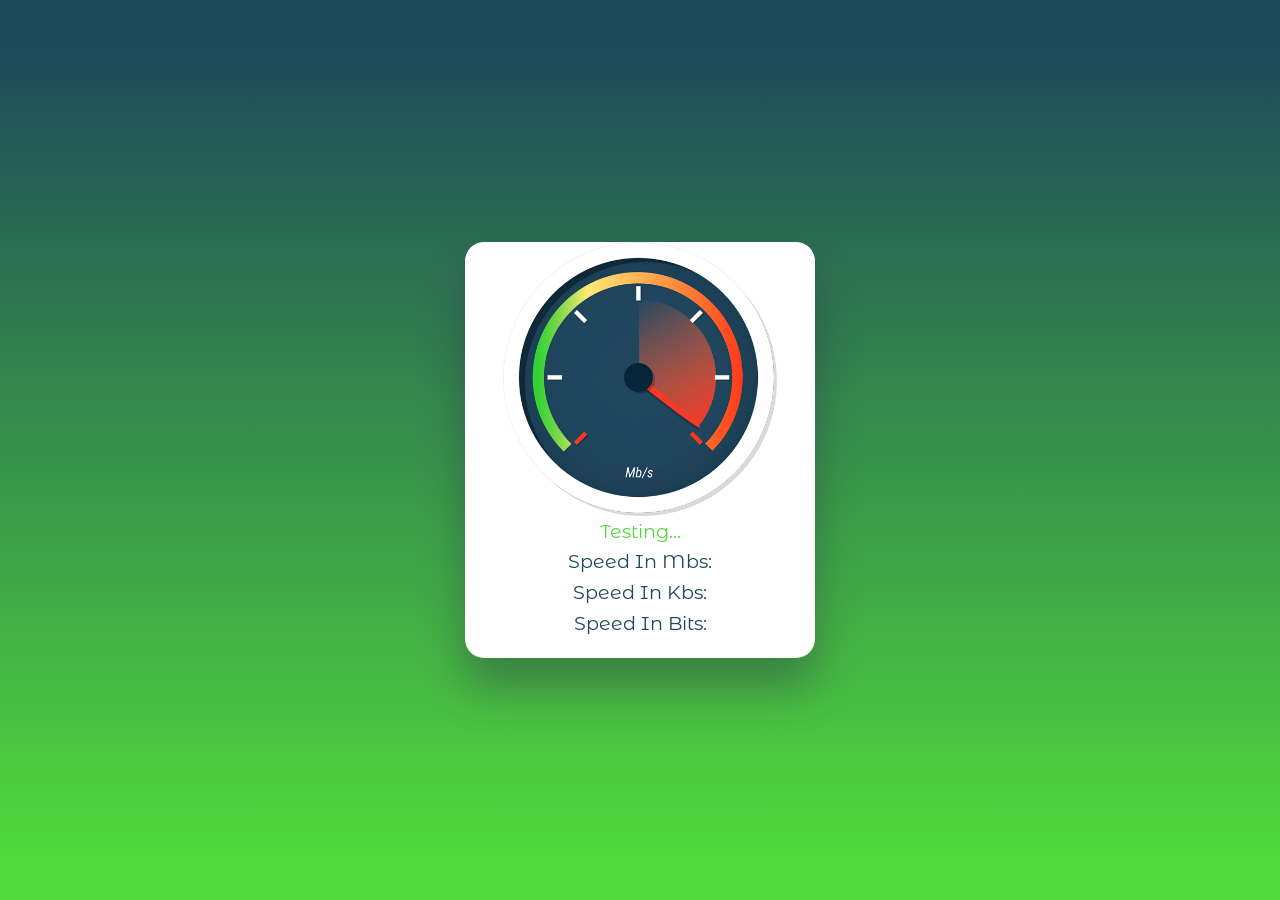
<file: index.html>
<!DOCTYPE html>
<html lang="en">
<head>
    <meta charset="UTF-8">
    <meta name="viewport" content="width=device-width, initial-scale=1.0">
    <link rel="shortcut icon" href="assets/Img/Icon.png">
    <link rel="stylesheet" href="assets/css/style.css">
    <title>Internet Speed</title>
</head>

<body>

    <div class="container">
        <img src="assets/Img/Meter.png">
        <p id="info"><span>...</span></p>
        <p id="mbs"><span>Speed In Mbs: </span></p>
        <p id="kbs"><span>Speed In Kbs: </span></p>
        <p id="bits"><span>Speed In Bits: </span></p>
    </div>

    
    <script src="assets/js/main.js"></script>
</body>
</html>
</file>
<file: assets/css/style.css>
@import url('https://fonts.googleapis.com/css2?family=Montserrat+Alternates:wght@300;400;500;600;700&display=swap');

*{
    margin: 0;
    padding: 0;
    box-sizing: border-box;
    font-family: 'Montserrat Alternates';
}

body{
    height: 100vh;
    background: linear-gradient(#1E4959 5%, #51D93D 95%);
    display: flex;
    align-items: center;
    justify-content: center;
}

.container{
    background-color: #ffff;
    display: flex;
    flex-direction: column;
    align-items: center;
    width: 350px;
    padding: 0 2em 1em;
    border-radius: 1em;
    font-size: 1.2em;
    line-height: 1.6em;
    box-shadow: 0 1.6em 2.4em rgba(40, 4, 67, 0.3);
}

.container img{
    width: 100%;
}

p{
    font-weight: 400;
    color: #51D93D;
}

span{
    font-weight: 400;
    color: #1E4959;
}
</file>
